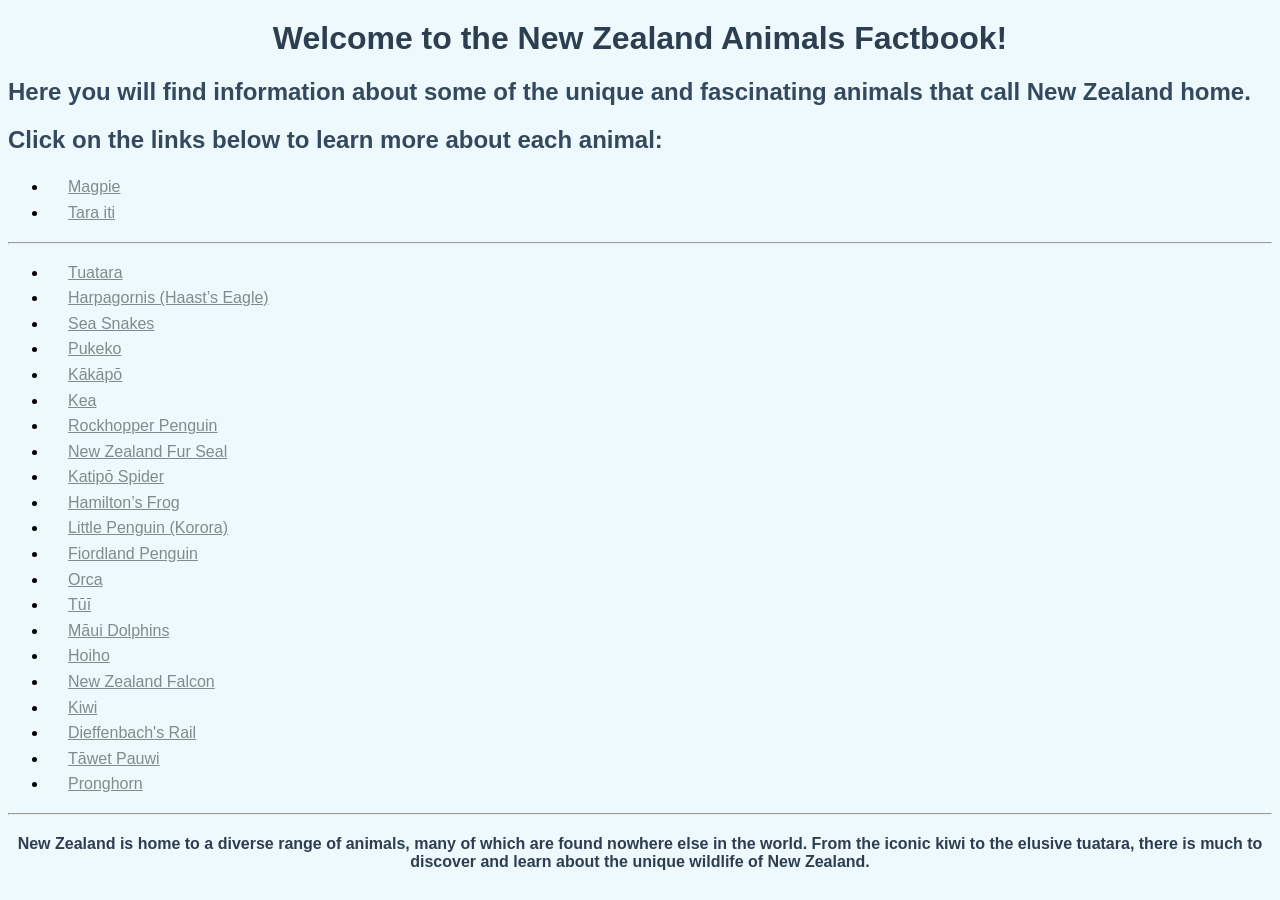
<file: index.html>
<!DOCTYPE html>
<html lang="en">
<head>
    <meta charset="UTF-8">
    <meta name="viewport" content="width=device-width, initial-scale=1.0">

    <link rel="stylesheet" href="styling.css">

    <title>New Zealand Animals Factbook</title>
</head>
<body>
    
    <h1>Welcome to the New Zealand Animals Factbook!</h1>

    <h2>Here you will find information about some of the unique and fascinating animals that call New Zealand home.</h2>
    <h2>Click on the links below to learn more about each animal:</h2>

    <ul>
        <li><a href="/Magpie/magpie_bird.html">Magpie</a></li>
        <li><a href="tara_iti_bird.html">Tara iti</a></li>
    </ul>
<hr>
    <ul>
        <li><a href="tuatara.html">Tuatara</a></li>
        <li><a href="harpagornis_riley.html">Harpagornis (Haast’s Eagle)</a></li>
        <li><a href="sea_snakes.html">Sea Snakes</a></li>
        <li><a href="pukeko.html">Pukeko</a></li>
        <li><a href="Kākāpō.html">Kākāpō</a></li>
        <li><a href=".html">Kea</a></li>
        <li><a href=".html">Rockhopper Penguin</a></li>
        <li><a href=".html">New Zealand Fur Seal</a></li>
        <li><a href="Katipō_factpage.html">Katipō Spider</a></li>
        <li><a href="hamilton_frog.html">Hamilton’s Frog</a></li>
        <li><a href="Little-penguin.html">Little Penguin (Korora)</a></li>
        <li><a href="Fiordland_penguin.html">Fiordland Penguin</a></li>
        <li><a href=".html">Orca</a></li>
        <li><a href="Tui_bird.html">Tūī</a></li>
        <li><a href="maui_dolphin.html">Māui Dolphins</a></li>
        <li><a href="hoiho_penguin.html">Hoiho</a></li>
        <li><a href="nzfalco.html">New Zealand Falcon</a></li>
        <li><a href=".html">Kiwi</a></li>
        <li><a href="meriki.html">Dieffenbach's Rail</a></li>
        <li><a href="tāwet_pauwi.html">Tāwet Pauwi</a></li>
        <li><a href="pronghorn.html">Pronghorn</a></li>
    </ul>
<hr>
    <h4>New Zealand is home to a diverse range of animals, many of which are found nowhere else in the world. From the iconic kiwi to the elusive tuatara, there is much to discover and learn about the unique wildlife of New Zealand.</h4>
</body>
</html>
</file>
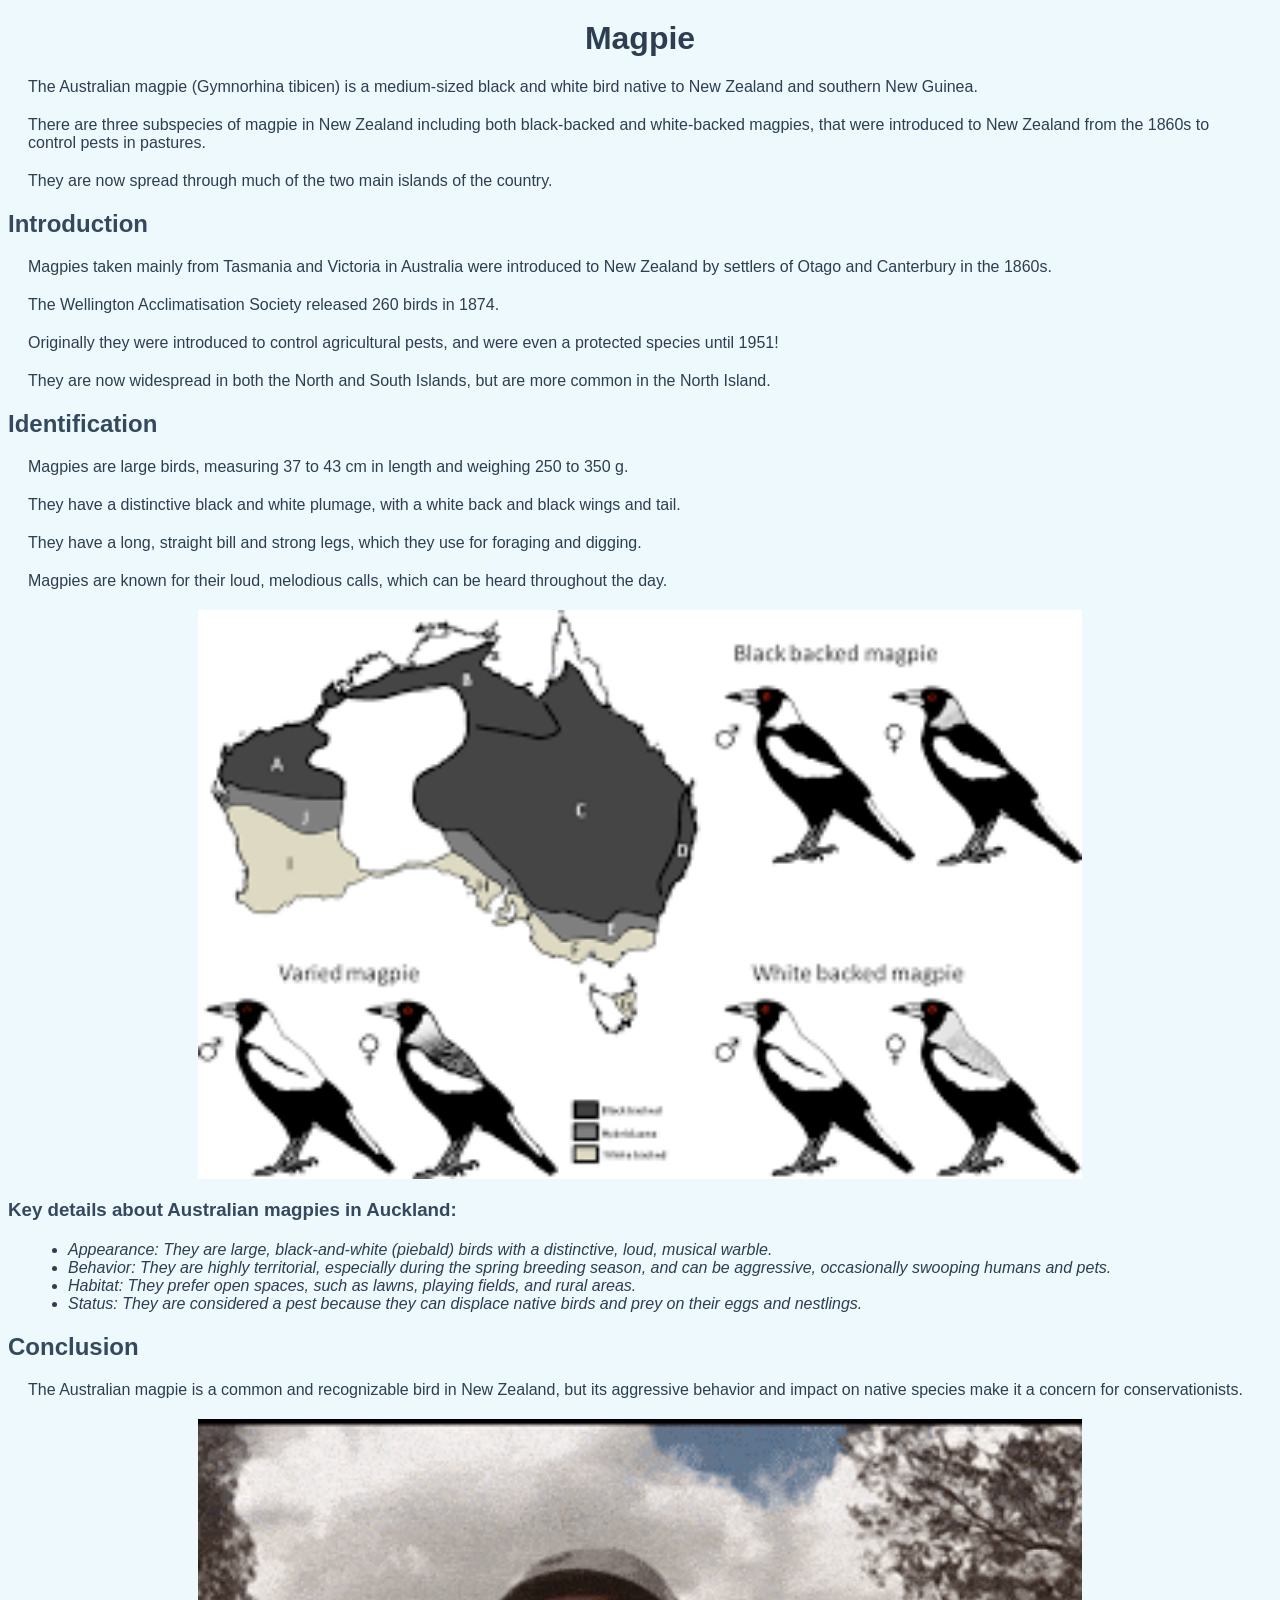
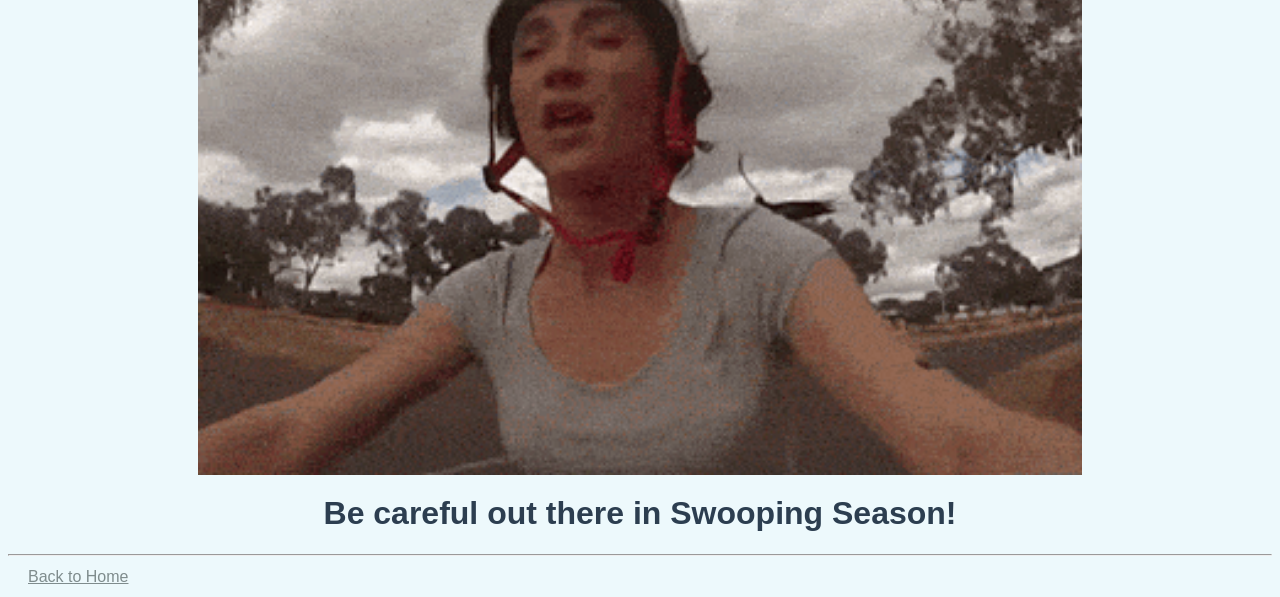
<file: Magpie/magpie_bird.html>
<!DOCTYPE html>
<html lang="en">
<head>
    <meta charset="UTF-8">
    <meta name="viewport" content="width=device-width, initial-scale=1.0">
    <link rel="stylesheet" href="magpie_bird.css">
    <title>Magpie</title>
</head>
<body>
    <h1>Magpie</h1>

    <p>The Australian magpie (Gymnorhina tibicen) is a medium-sized black and white bird native to New Zealand and southern New Guinea.</p>
    <p>There are three subspecies of magpie in New Zealand including both black-backed and white-backed magpies, that were introduced to New Zealand from the 1860s to control pests in pastures.</p>
    <p>They are now spread through much of the two main islands of the country.</p>

    <h2>Introduction</h2>

    <p>Magpies taken mainly from Tasmania and Victoria in Australia were introduced to New Zealand by settlers of Otago and Canterbury in the 1860s.</p>
    <p>The Wellington Acclimatisation Society released 260 birds in 1874.</p>
    <p>Originally they were introduced to control agricultural pests, and were even a protected species until 1951!</p>
    <p>They are now widespread in both the North and South Islands, but are more common in the North Island.</p>

    <h2>Identification</h2>

    <p>Magpies are large birds, measuring 37 to 43 cm in length and weighing 250 to 350 g.</p>
    <p>They have a distinctive black and white plumage, with a white back and black wings and tail.</p>
    <p>They have a long, straight bill and strong legs, which they use for foraging and digging.</p>
    <p>Magpies are known for their loud, melodious calls, which can be heard throughout the day.</p>

    <img src="magpie_species.png" alt="Australian Magpie subspecies">

    <h3>Key details about Australian magpies in Auckland:</h3>

    <ul>
        <li>Appearance: They are large, black-and-white (piebald) birds with a distinctive, loud, musical warble.</li>
        <li>Behavior: They are highly territorial, especially during the spring breeding season, and can be aggressive, occasionally swooping humans and pets.</li>
        <li>Habitat: They prefer open spaces, such as lawns, playing fields, and rural areas.</li>
        <li>Status: They are considered a pest because they can displace native birds and prey on their eggs and nestlings.</li>
    </ul>
 
    <h2>Conclusion</h2>

    <p>The Australian magpie is a common and recognizable bird in New Zealand, but its aggressive behavior and impact on native species make it a concern for conservationists.</p>
    
    <img src="swooping_season.gif" alt="Magpie swooping and attacking a lady during breeding season!">

    <h1>Be careful out there in Swooping Season!</h1>
    <hr>
    <a href="../index.html">Back to Home</a>
</body>
</html>
</file>
<file: styling.css>
h1 {
    color: #2c3e50;
    font-family: 'Arial', sans-serif;
    text-align: center;
    margin-top: 20px;
}

h2 {
    color: #34495e;
    font-family: 'Arial', sans-serif;
    margin-top: 20px;
}

a {
    color: #7f8c8d;
    font-family: 'Arial', sans-serif;
    line-height: 1.6;
    margin: 20px;
}

body {
    background-color: #edf9fc;
}

h4 {
    color: #2c3e50;
    font-family: 'Arial', sans-serif;
    text-align: center;
    margin-top: 20px;
}
</file>
<file: Magpie/magpie_bird.css>
h1 {
    color: #2c3e50;
    font-family: 'Arial', sans-serif;
    text-align: center;
    margin-top: 20px;
}

h2 {
    color: #34495e;
    font-family: 'Arial', sans-serif;
    margin-top: 20px;
}

h3 {
    color: #34495e;
    font-family: 'Arial', sans-serif;
    margin-top: 20px;
}

a {
    color: #7f8c8d;
    font-family: 'Arial', sans-serif;
    line-height: 1.6;
    margin: 20px;
}

body {
    background-color: #edf9fc;
}

img {
    display: block;
    margin: 20px auto;
    width: 70%;
}    

p {
    color: #2c3e50;
    font-family: 'Arial', sans-serif;
    margin: 20px;
}

ul {
    color: #2c3e50;
    font-family: 'Arial', sans-serif;
    font-style: italic;
    margin: 20px;
}
</file>
